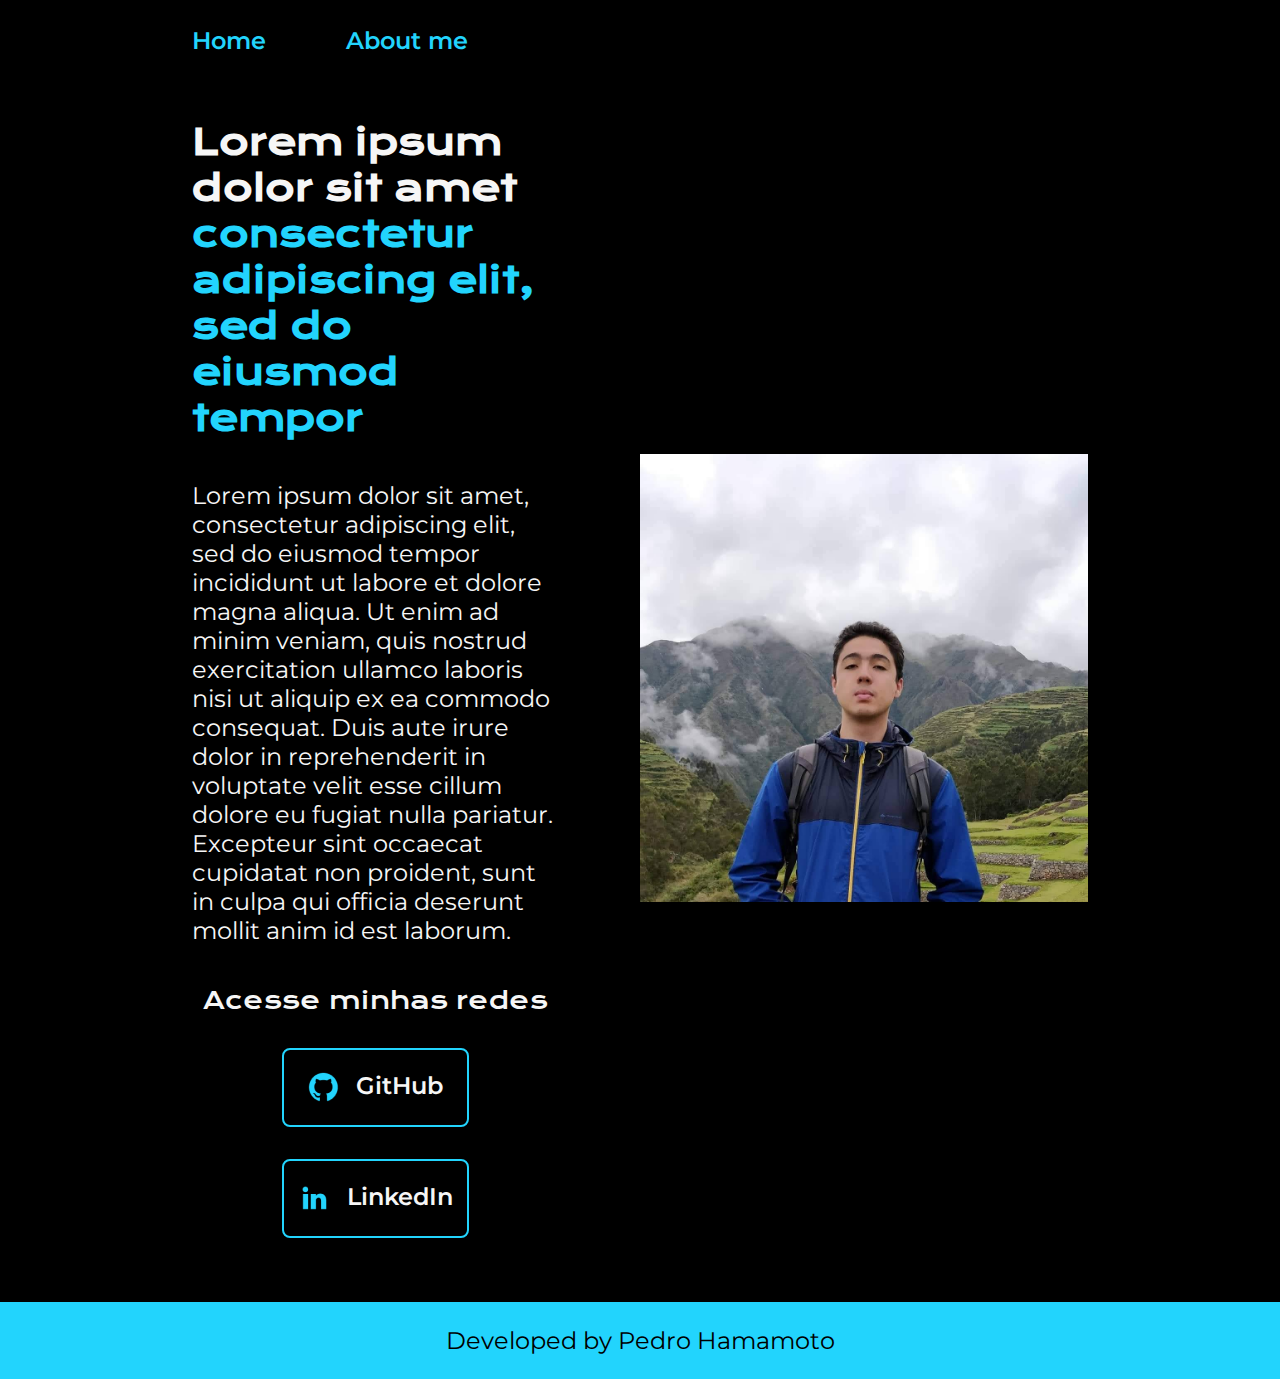
<file: index.html>
<!DOCTYPE html>
<html lang="en">
<head>
    <meta charset="UTF-8">
    <meta http-equiv="X-UA-Compatible" content="IE=edge">
    <meta name="viewport" content="width=device-width, initial-scale=1.0">
    <title>Portifolio</title>
    <link rel="stylesheet" href="./styles/style.css">
</head>
<body>
    <header class="header">
        <nav class="header__menu">
            <a class="header__menu__item" href="index.html">Home</a>
            <a class="header__menu__item" href="about.html">About me</a>
        </nav>
    </header>
    <main class="presentation">
        <section class="presentation__content">
            <h1 class="presentation__content__title">Lorem ipsum dolor sit amet <strong class="highlight">consectetur adipiscing elit, sed do eiusmod tempor</strong></h1>
            <p class="presentation__content__paragraph">Lorem ipsum dolor sit amet, consectetur adipiscing elit, sed do eiusmod tempor incididunt ut labore et dolore magna aliqua. Ut enim ad minim veniam, quis nostrud exercitation ullamco laboris nisi ut aliquip ex ea commodo consequat. Duis aute irure dolor in reprehenderit in voluptate velit esse cillum dolore eu fugiat nulla pariatur. Excepteur sint occaecat cupidatat non proident, sunt in culpa qui officia deserunt mollit anim id est laborum.</p>
            <div class="presentation__content__links">
                <h2 class="presentation__content__links_subtitle">Acesse minhas redes</h2>
                <a class="presentation__content__links__link">
                    <img src="./assets/github.png"> GitHub
                </a>
                <a class="presentation__content__links__link">
                    <img src="./assets/linkedin.png"> LinkedIn
                </a>
            </div >
        </section>
        <img class="presentation__image" src="./assets/image.jpg">
    </main>
    <footer class="footer">
        <p>Developed by Pedro Hamamoto</p>
    </footer>
</body>
</html>
</file>
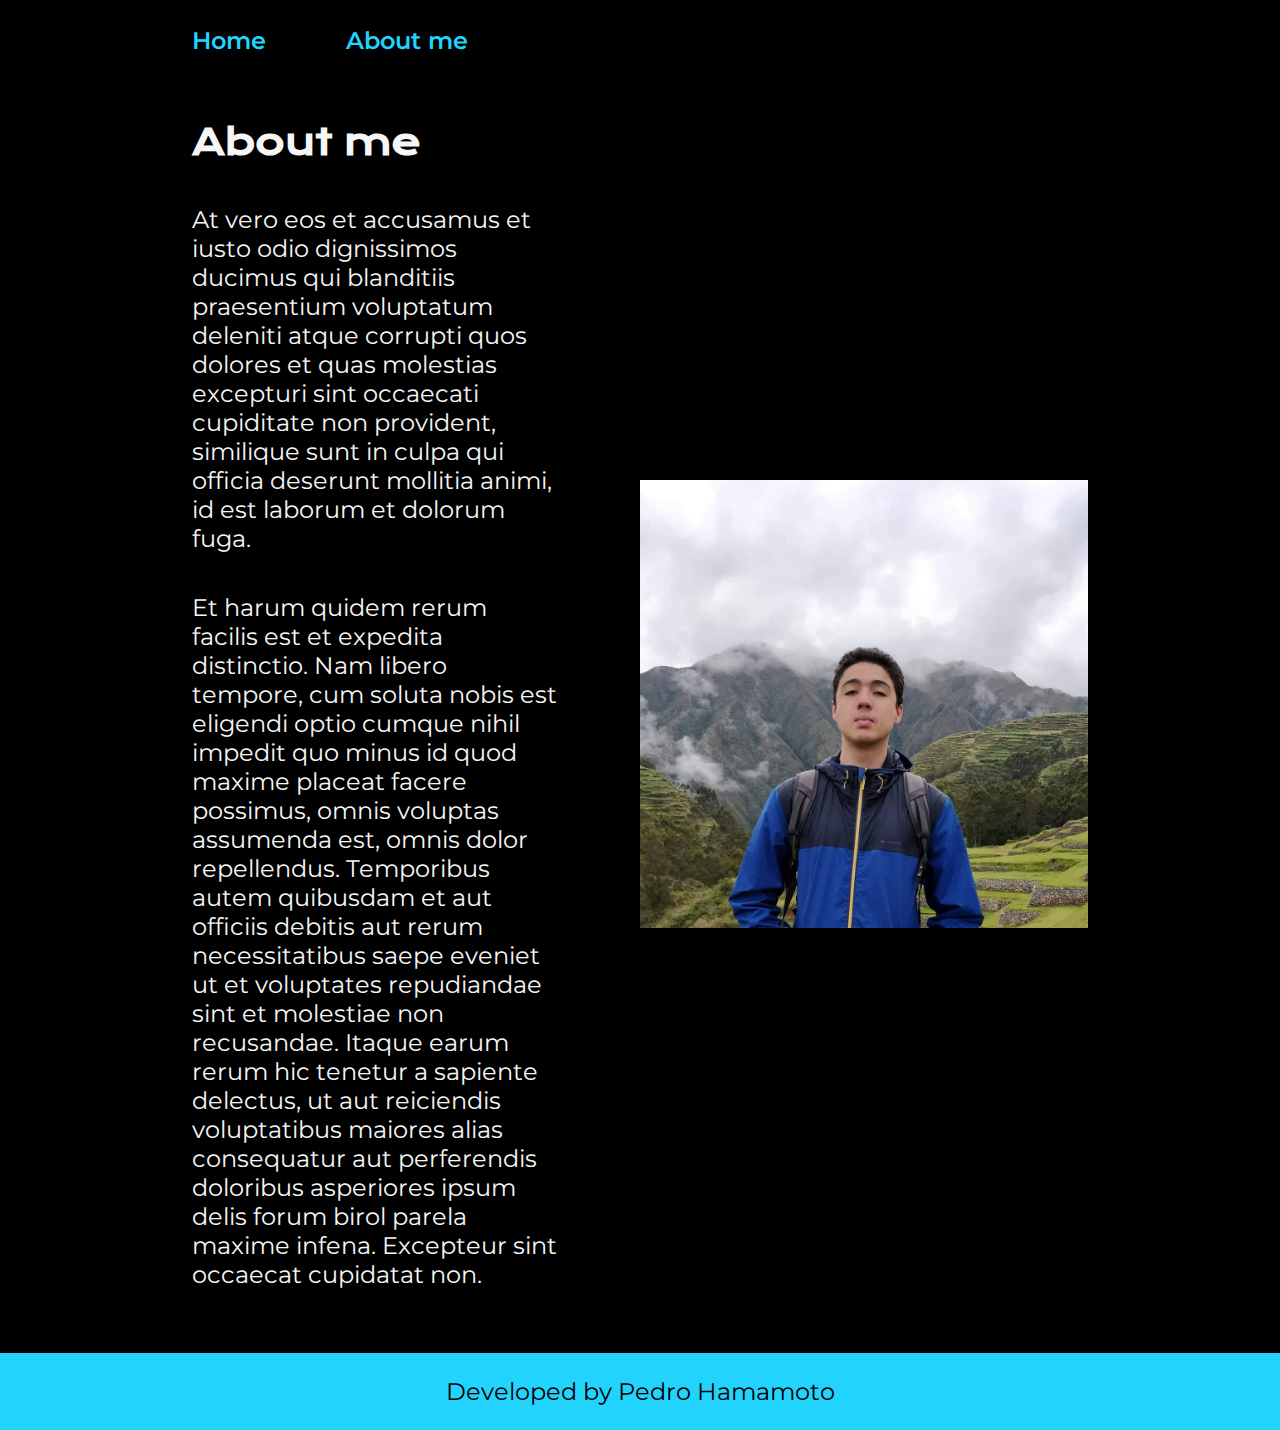
<file: about.html>
<!DOCTYPE html>
<html lang="en">
<head>
    <meta charset="UTF-8">
    <meta http-equiv="X-UA-Compatible" content="IE=edge">
    <meta name="viewport" content="width=device-width, initial-scale=1.0">
    <title>About me</title>
    <link rel="stylesheet" href="./styles/style.css">
</head>
<body>
    <header class="header">
        <nav class="header__menu">
            <a class="header__menu__item" href="index.html">Home</a>
            <a class="header__menu__item" href="about.html">About me</a>
        </nav>
    </header>
    <main class="presentation">
        <section class="presentation__content">
            <h1 class="presentation__content__title">About me</h1>
            <p class="presentation__content__paragraph">At vero eos et accusamus et iusto odio dignissimos ducimus qui blanditiis praesentium voluptatum deleniti atque corrupti quos dolores et quas molestias excepturi sint occaecati cupiditate non provident, similique sunt in culpa qui officia deserunt mollitia animi, id est laborum et dolorum fuga.</p>
            <p class="presentation__content__paragraph">Et harum quidem rerum facilis est et expedita distinctio. Nam libero tempore, cum soluta nobis est eligendi optio cumque nihil impedit quo minus id quod maxime placeat facere possimus, omnis voluptas assumenda est, omnis dolor repellendus. Temporibus autem quibusdam et aut officiis debitis aut rerum necessitatibus saepe eveniet ut et voluptates repudiandae sint et molestiae non recusandae. Itaque earum rerum hic tenetur a sapiente delectus, ut aut reiciendis voluptatibus maiores alias consequatur aut perferendis doloribus asperiores ipsum delis forum birol parela maxime infena. Excepteur sint occaecat cupidatat non.</p>
        </section>
        <img class="presentation__image" src="./assets/image.jpg">
    </main>
    <footer class="footer">
        <p>Developed by Pedro Hamamoto</p>
    </footer>
</body>
</html>
</file>
<file: styles/style.css>
@import url('https://fonts.googleapis.com/css2?family=Krona+One&family=Montserrat:wght@400;600&display=swap');

:root {
    --primary-color: black;
    --secondary-color: #F6F6F6;
    --terciary-color: #22D4FD;

    --primary-font: 'Krona One', sans-serif;
    --secondary-font: 'Montserrat', sans-serif;
}

* {
    margin: 0;
    padding: 0;
}

body {
    box-sizing: border-box;
    background-color: var(--primary-color);
    color: var(--secondary-color);
}

.highlight {
    color: var(--terciary-color);
}

.header {
    padding: 2% 0% 0% 15%
}

.header__menu {
    display: flex;
    gap: 80px;
}

.header__menu__item {
    font-family: var(--secondary-font);
    font-size:  1.5rem;
    font-weight: 600;
    color: var(--terciary-color);
    text-decoration: none;
}

.presentation {
    padding: 5% 15%;
    display: flex;
    gap: 5.125rem;
    align-items: center;
    justify-content: space-between;
}

.presentation__content {
    width: 50%;
    display: flex;
    flex-direction: column;
    gap: 40px;
}

.presentation__content__title {
    font-size: 2.25rem;
    font-family: var(--primary-font);
}

.presentation__content__paragraph {
    font-size: 1.5rem;
    font-family: var(--secondary-font);
}

.presentation__content__links {
    display: flex;
    flex-direction: column;
    justify-content: space-between;
    align-items: center;
    gap: 32px;
}

.presentation__content__links_subtitle {
    font-family: var(--primary-font);
    font-weight: 400;
    font-size:  1.5rem;
}

.presentation__content__links__link {
    display: flex;
    justify-content: center;
    gap: 16px;
    width: 50%;
    text-align: center;
    border-radius: 8px;
    font-size:  1.5rem;
    font-weight: 600;
    padding: 21.5px 0;
    color: var(--secondary-color);
    font-family: var(--secondary-font);
    border: 2px solid var(--terciary-color);
}

.presentation__content__links__link:hover {
    background-color: #272727;
}

.presentation__image {
    width: 50%;
}

.footer {
    text-align: center;
    background-color: var(--terciary-color);
    color: black;
    font-family: var(--secondary-font);
    font-size:  1.5rem;
    font-weight: 400;
    padding: 24px;
}

@media (max-width: 1200px) {
    .header {
        padding: 10%;
    }

    .header__menu {
        justify-content: center;
    }
    
    .presentation {
        flex-direction: column-reverse;
        padding: 5%;
    }

    .presentation__content {
        width: auto;
    }
}
</file>
